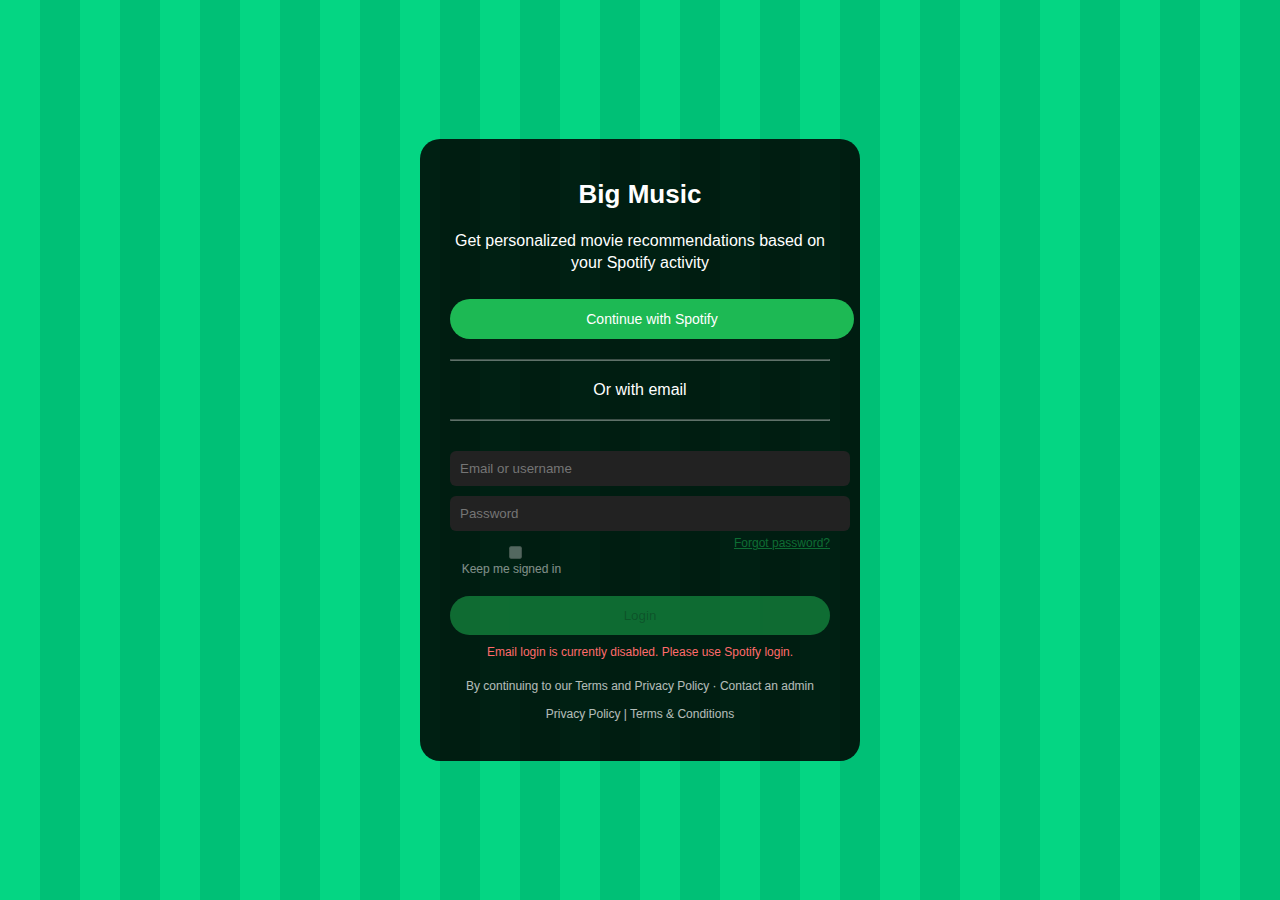
<file: backend/templates/index.html>
<!DOCTYPE html>
<html lang="en">
<head>
  <meta charset="UTF-8" />
  <meta name="viewport" content="width=device-width, initial-scale=1.0" />
  <title>Login UI</title>
  <style>
    body {
      margin: 0;
      font-family: Arial, sans-serif;
      background: repeating-linear-gradient(
        90deg,
        #04d683 0 40px,
        #00c076 40px 80px
      );
      height: 100vh;
      display: flex;
      justify-content: center;
      align-items: center;
    }

    .card {
      width: 380px;
      background: rgba(0, 0, 0, 0.85);
      padding: 40px 30px;
      border-radius: 20px;
      text-align: center;
      color: white;
    }

    .logo {
      font-size: 26px;
      font-weight: bold;
      margin-bottom: 20px;
    }

    .subtitle {
      margin-bottom: 25px;
      line-height: 1.4;
    }

    .spotify-btn {
      background: #1db954;
      border: none;
      width: 100%;
      padding: 12px;
      border-radius: 20px;
      font-size: 14px;
      cursor: pointer;
      display: flex;
      justify-content: center;
      align-items: center;
      gap: 10px;
      text-decoration: none;
      color: white;
    }

    .divider {
      margin: 20px 0;
      opacity: 0.4;
    }

    input {
      width: 100%;
      padding: 10px;
      border-radius: 6px;
      border: none;
      margin-top: 10px;
      background: #222;
      color: white;
    }

    .options {
      display: flex;
      justify-content: space-between;
      margin-top: 5px;
      font-size: 12px;
    }

    .login-btn {
      margin-top: 20px;
      width: 100%;
      padding: 12px;
      background: #1db954;
      border-radius: 20px;
      border: none;
      cursor: pointer;
      opacity: 0.5;
      cursor: not-allowed;
    }

    .footer {
      margin-top: 20px;
      font-size: 12px;
      opacity: 0.7;
    }

    .disabled-notice {
      margin-top: 10px;
      font-size: 12px;
      color: #ff6b6b;
    }
  </style>
</head>

<body>
  <div class="card">
    <div class="logo">Big Music</div>
    <div class="subtitle">Get personalized movie recommendations based on your Spotify activity</div>

    <!-- Updated Spotify login button - connects to Flask backend -->
    <a href="http://localhost:5000/login" class="spotify-btn">
      Continue with Spotify
    </a>

    <hr class="divider" />
    Or with email
    <hr class="divider" />

    <form onsubmit="return false;">
      <input id="email" type="email" placeholder="Email or username" disabled />
      <input id="password" type="password" placeholder="Password" disabled />

      <div class="options">
        <label style="opacity: 0.5;">
          <input type="checkbox" id="rememberMe" disabled /> Keep me signed in
        </label>
        <a href="#" style="color: #1db954; opacity: 0.5; pointer-events: none;">Forgot password?</a>
      </div>

      <button type="button" class="login-btn" disabled>Login</button>
      <div class="disabled-notice">Email login is currently disabled. Please use Spotify login.</div>
    </form>

    <div class="footer">
      By continuing to our Terms and Privacy Policy · Contact an admin
      <br><br>
      Privacy Policy | Terms & Conditions
    </div>
  </div>
</body>
</html>
</file>
